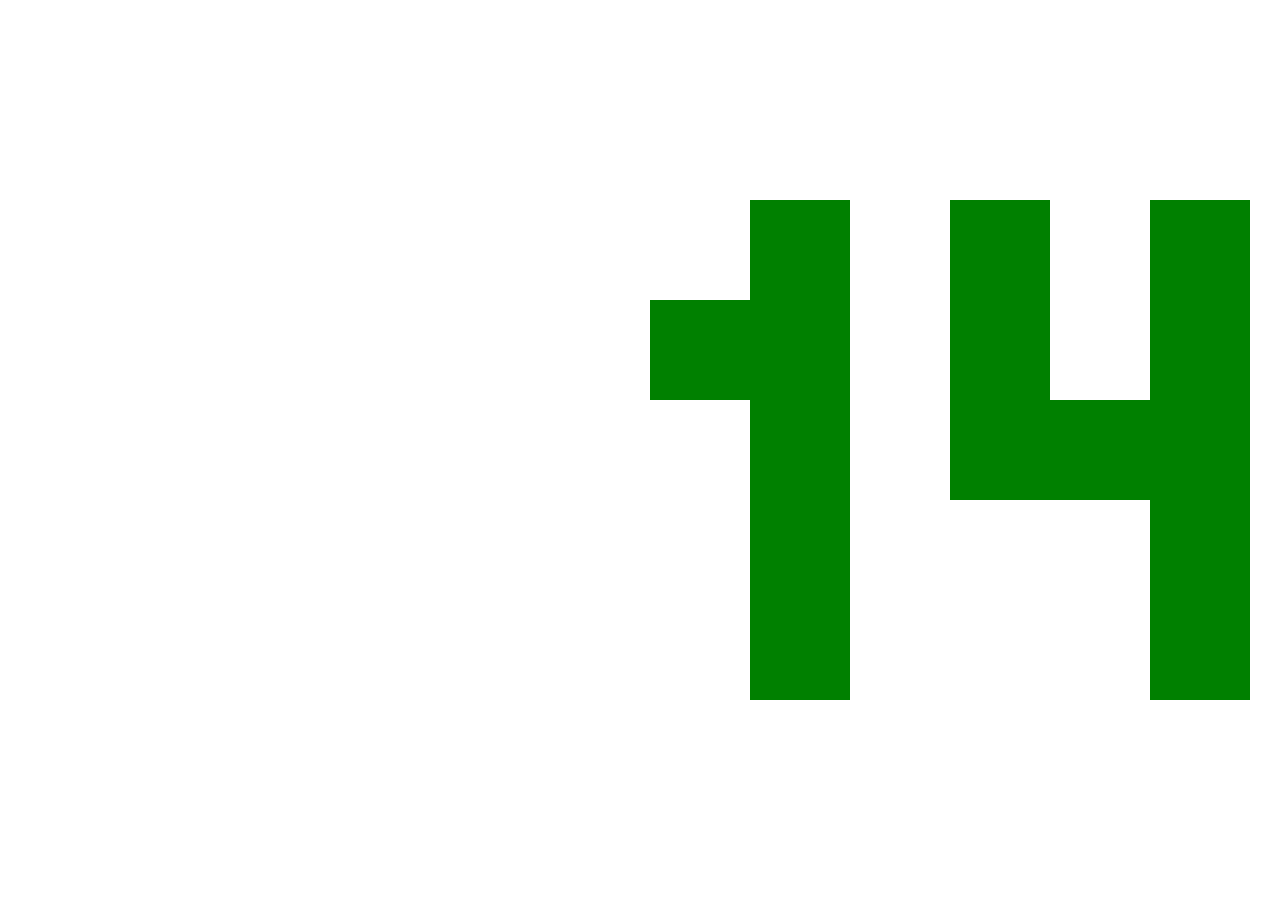
<file: lab2/index.html>
<!DOCTYPE html>
<html lang="en">
<head>
    <meta charset="UTF-8">
    <meta name="viewport" content="width=device-width, initial-scale=1.0">
    <title>Лаба 2</title>
    <link rel="stylesheet" href="static/styles/normalize.css">
    <link rel="stylesheet" href="static/styles/style2-1.css">
</head>
<body>
	<div class="bigb">
		<div class="brow">
			<div class="b2"></div>
			<div class="b2"></div>
			<div class="b1"></div>
			<div class="b2"></div>
			<div class="b1"></div>
			<div class="b2"></div>
			<div class="b1"></div>
		</div>
		<div class="brow">
			<div class="b2"></div>
			<div class="b1"></div>
			<div class="b1"></div>
			<div class="b2"></div>
			<div class="b1"></div>
			<div class="b2"></div>
			<div class="b1"></div>
		</div>
		<div class="brow">
			<div class="b2"></div>
			<div class="b2"></div>
			<div class="b1"></div>
			<div class="b2"></div>
			<div class="b1"></div>
			<div class="b1"></div>
			<div class="b1"></div>
		</div>
		<div class="brow">
			<div class="b2"></div>
			<div class="b2"></div>
			<div class="b1"></div>
			<div class="b2"></div>
			<div class="b2"></div>
			<div class="b2"></div>
			<div class="b1"></div>
		</div>
		<div class="brow">
			<div class="b2"></div>
			<div class="b2"></div>
			<div class="b1"></div>
			<div class="b2"></div>
			<div class="b2"></div>
			<div class="b2"></div>
			<div class="b1"></div>
		</div>
	</div>
</body>
</html>
</file>
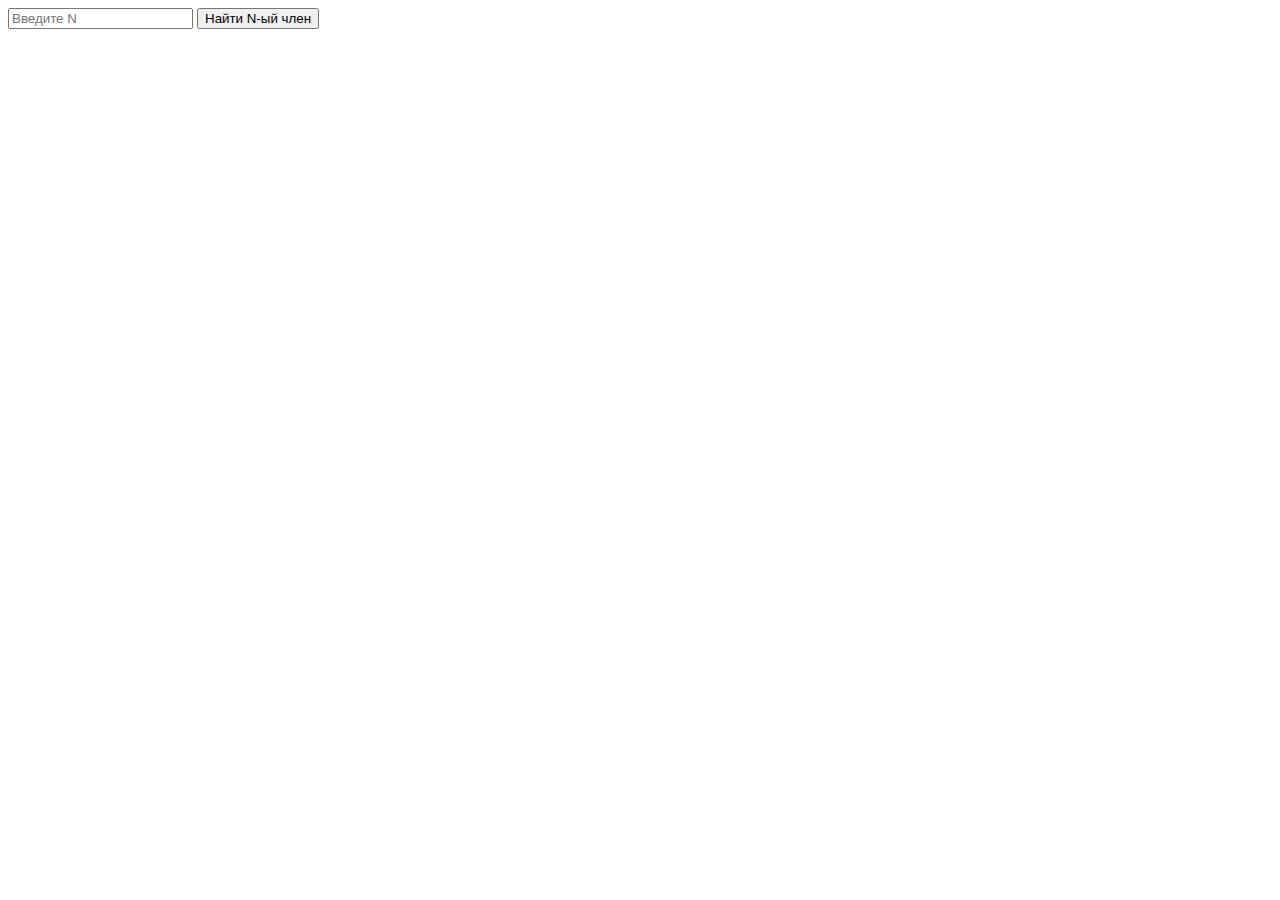
<file: lab5/lab5.1.html>
<!DOCTYPE html>
<html>
<head>
    <title>Фибоначчи</title>
</head>
<body>

    <input type="number" id="input" placeholder="Введите N">
    <button onclick="findFibonacci()">Найти N-ый член</button>
    <p id="result"></p>

    <script>
        function findFibonacci() {
            var n = document.getElementById('input').value;
            var a = 1;
            var b = 1;
            var c;

            if (n == 1 || n == 2) {
                document.getElementById('result').innerHTML = "N-ый член: 1";
            } else {
                for (var i = 3; i <= n; i++) {
                    c = a + b;
                    a = b;
                    b = c;
                }
                document.getElementById('result').innerHTML = "N-ый член: " + c;
            }
        }
    </script>

</body>
</html>
</file>
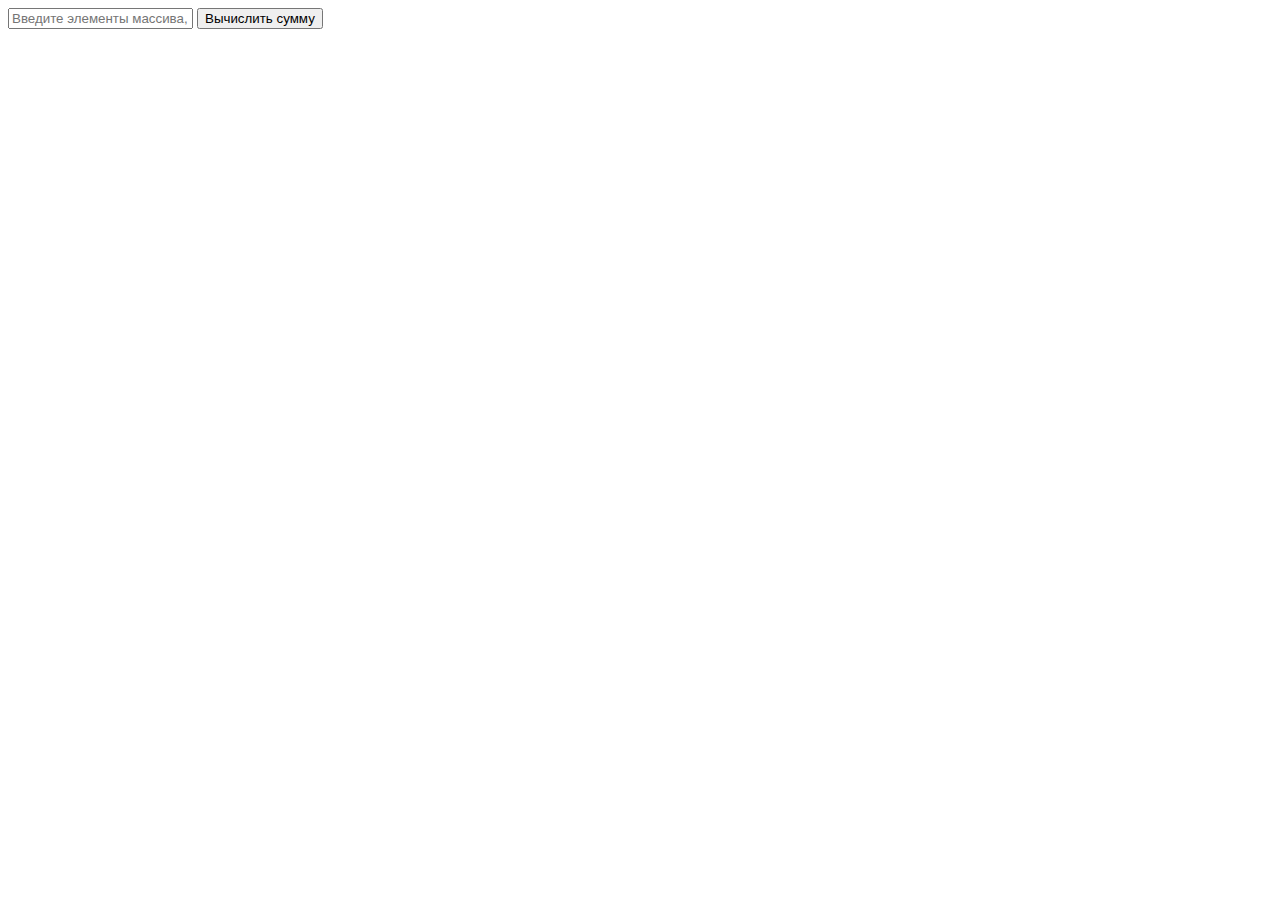
<file: lab5/lab5.2-3.html>
<!DOCTYPE html>
<html>
<head>
    <title>Сумма элементов массива</title>
</head>
<body>
    <input type="text" id="input" placeholder="Введите элементы массива, разделенные запятой">
    <button onclick="calculateSum()">Вычислить сумму</button>
    <p id="result"></p>
    <script>
        function calculateSum() {
            var input = document.getElementById('input').value;
            var array = input.split(',').map(Number);
            array = array.filter(function (element) {
                function hasEvenDigitsInIntegerPart(number) {
                    var integerValue = Math.abs(Math.trunc(number));
                    while (integerValue > 0) {
                        if ((integerValue % 10) % 2 === 1) {
                            return false;
                        }
                        integerValue = Math.floor(integerValue / 10);
                    }
                    return true;
                }
                return hasEvenDigitsInIntegerPart(element);
            });
            var firstIndex = -1;
            var lastIndex = -1;
            for (var i = 0; i < array.length; i++) {
                if (Math.abs(array[i] - Math.PI) <= 1e-5) {
                    if (firstIndex === -1) {
                        firstIndex = i;
                    }
                    lastIndex = i;
                }
            }
            var sum = 0;
            if (firstIndex !== -1 && lastIndex !== -1) {
                for (var j = firstIndex + 1; j < lastIndex; j++) {
                    sum += array[j];
                }
            } else {
                sum = "Нет элементов удовлетворяющих условию";
            }
            document.getElementById('result').innerHTML = "Сумма элементов массива: " + sum;
        }
    </script>
</body>
</html>
</file>
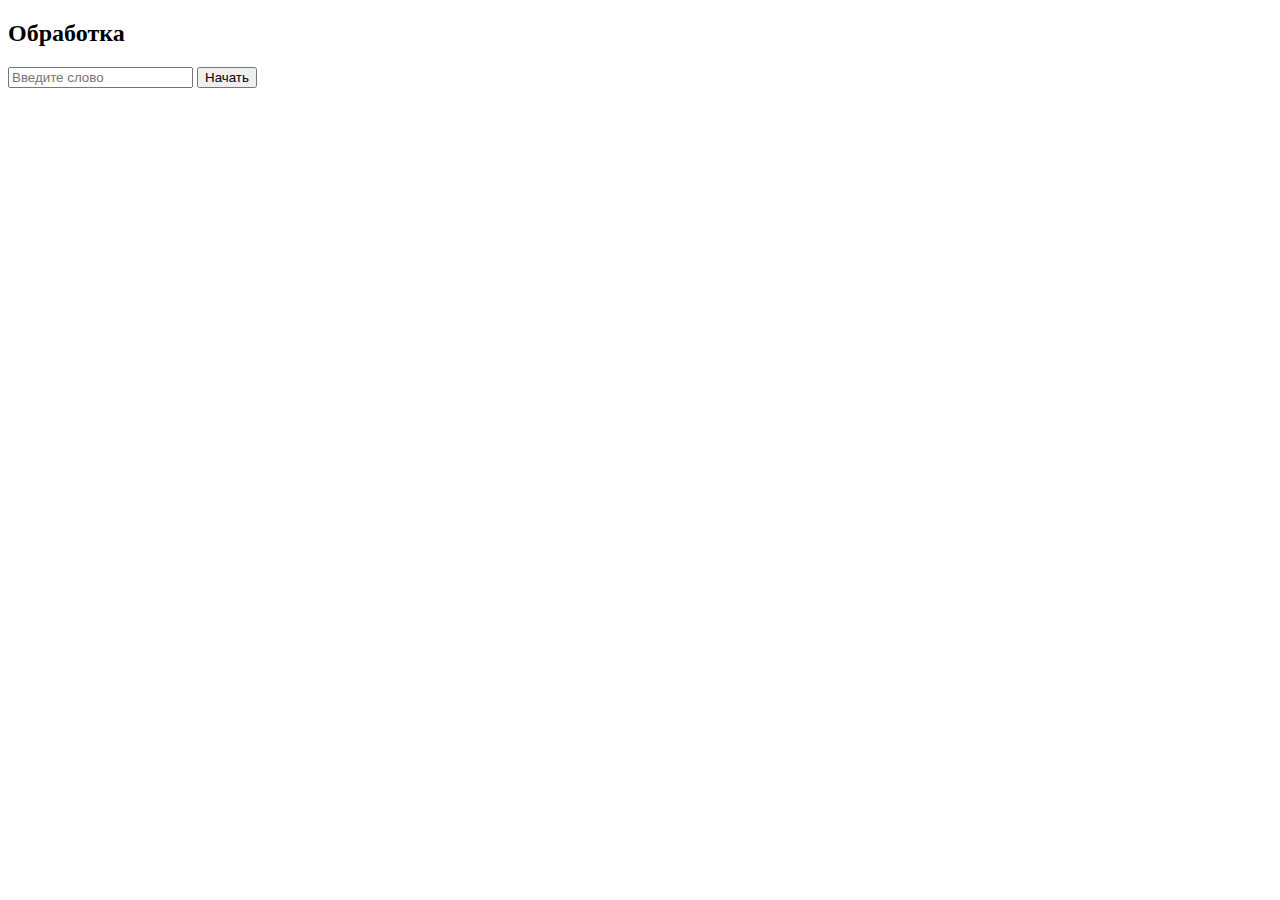
<file: lab5/lab5.4.html>
<!DOCTYPE html>
<head>
    <meta charset="UTF-8">
    <meta name="viewport" content="width=device-width, initial-scale=1.0">
    <title>Обработка</title>
</head>
<body>
    <h2>Обработка</h2>
    <input type="text" id="inputString" placeholder="Введите слово">
    <button onclick="processString()">Начать</button>
    <p id="output"></p>

    <script>
        function processString() {
            let inputString = document.getElementById('inputString').value;
            let processedString = '';

            for (let i = 0; i < inputString.length; i++) {
                if (i % 2 === 0) {
                    processedString += inputString[i].toUpperCase();
                } else {
                    processedString += inputString[i].toLowerCase();
                }
            }

            document.getElementById('output').innerHTML = processedString;
        }
    </script>
</body>
</html>
</file>
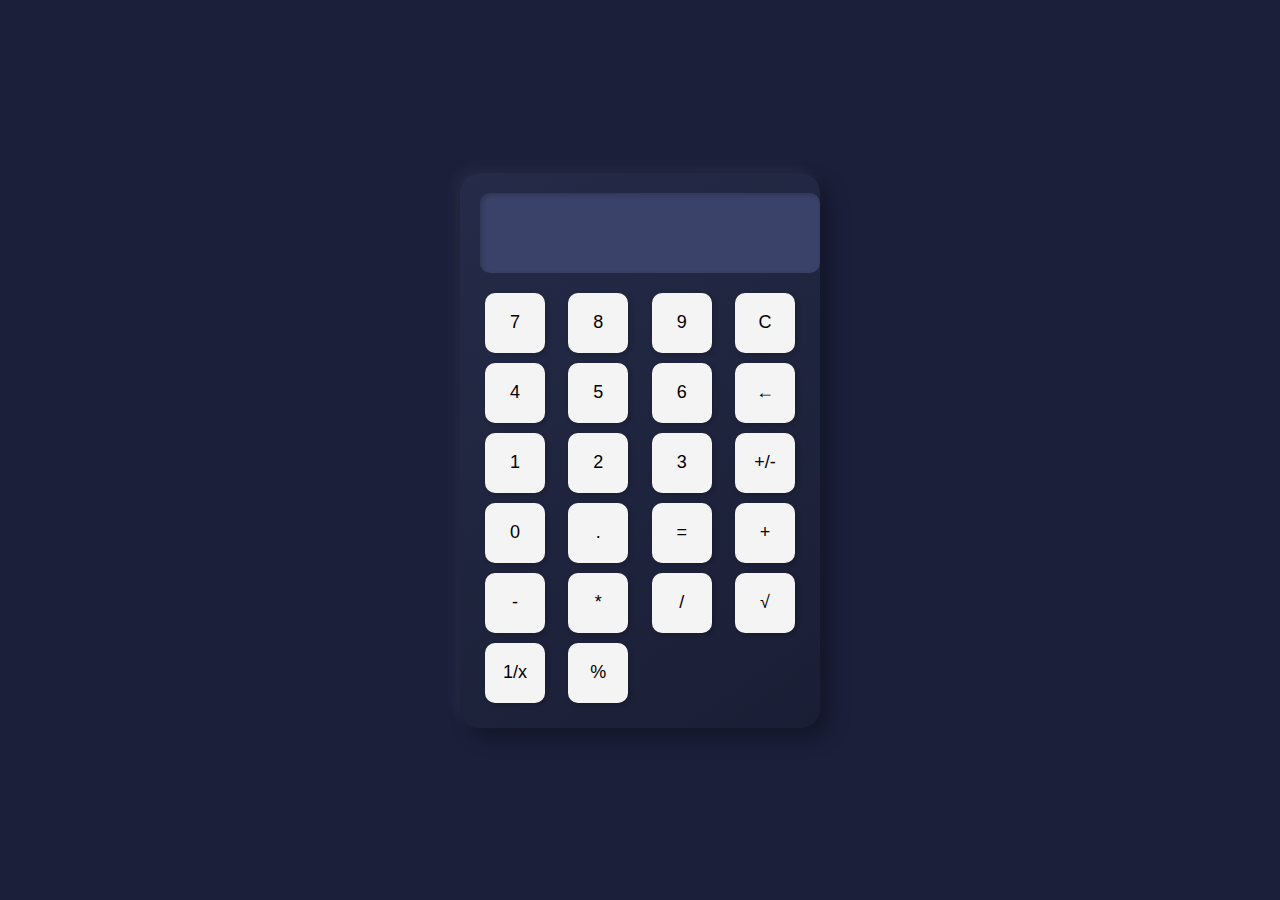
<file: lab7/lab7.html>
<!DOCTYPE html>
<html>
<head>
    <title>Калькулятор</title>
    <style>
        button {
            width: 60px;
            height: 60px;
            font-size: 18px;
            margin: 5px;
            border: none;
            border-radius: 10px;
            background-color: #f4f4f4;
            box-shadow: 2px 2px 5px rgba(0, 0, 0, 0.2);
            transition: background-color 0.3s, box-shadow 0.3s;
        }

        button:hover {
            background-color: #e0e0e0;
            box-shadow: 1px 1px 3px rgba(0, 0, 0, 0.2);
        }

        button:active {
            background-color: #d0d0d0;
            box-shadow: inset 2px 2px 5px rgba(0, 0, 0, 0.3);
        }

        body {
            display: flex;
            height: 100vh;
            align-items: center;
            justify-content: center;
            background-color: #1b1f3a;
            margin: 0;
        }

        .container {
            position: relative;
            width: 320px;
            padding: 20px;
            border-radius: 20px;
            background: linear-gradient(145deg, #252b48, #1a1e35);
            box-shadow: 10px 10px 20px rgba(0, 0, 0, 0.3), -5px -5px 15px rgba(255, 255, 255, 0.05);
        }

        input[type="text"] {
            width: 100%;
            height: 60px;
            font-size: 24px;
            text-align: right;
            margin-bottom: 15px;
            border: none;
            border-radius: 10px;
            box-shadow: inset 2px 2px 5px rgba(0, 0, 0, 0.2);
            padding: 10px;
            background-color: #2e3658;
            color: #ffffff;
        }

        input[type="text"]:disabled {
            background-color: #3a4269;
        }

        .row {
            display: flex;
            justify-content: space-between;
        }
    </style>
</head>
<body>
    <div class="container">
        <input type="text" id="display" disabled>
        <div class="row">
            <button onclick="appendToDisplay(7)">7</button>
            <button onclick="appendToDisplay(8)">8</button>
            <button onclick="appendToDisplay(9)">9</button>
            <button onclick="clearDisplay()">C</button>
        </div>
        <div class="row">
            <button onclick="appendToDisplay(4)">4</button>
            <button onclick="appendToDisplay(5)">5</button>
            <button onclick="appendToDisplay(6)">6</button>
            <button onclick="backspace()">←</button>
        </div>
        <div class="row">
            <button onclick="appendToDisplay(1)">1</button>
            <button onclick="appendToDisplay(2)">2</button>
            <button onclick="appendToDisplay(3)">3</button>
            <button onclick="changeSign()">+/-</button>
        </div>
        <div class="row">
            <button onclick="appendToDisplay(0)">0</button>
            <button onclick="appendToDisplay('.')">.</button>
            <button onclick="calculate()">=</button>
            <button onclick="operation('+')">+</button>
        </div>
        <div class="row">
            <button onclick="operation('-')">-</button>
            <button onclick="operation('*')">*</button>
            <button onclick="operation('/')">/</button>
            <button onclick="squareRoot()">√</button>
        </div>
        <div class="row">
            <button onclick="inverse()">1/x</button>
            <button onclick="percentage()">%</button>
            <button style="visibility: hidden;"></button>
            <button style="visibility: hidden;"></button>
        </div>
    </div>

    <script>
        var display = document.getElementById('display');
        var operand1 = '';
        var operand2 = '';
        var operator = '';
        var result = '';

        function appendToDisplay(value) {
            if (result !== '') {
                clearDisplay();
                result = '';
            }
            display.value += value;
        }

        function clearDisplay() {
            display.value = '';
        }

        function backspace() {
            display.value = display.value.slice(0, -1);
        }

        function changeSign() {
            if (display.value !== '') {
                display.value = parseFloat(display.value) * -1;
            }
        }

        function operation(op) {
            operand1 = display.value;
            operator = op;
            clearDisplay();
        }

        function calculate() {
            operand2 = display.value;
            if (operand1 !== '' && operand2 !== '') {
                try {
                    switch (operator) {
                        case '+':
                            result = parseFloat(operand1) + parseFloat(operand2);
                            break;
                        case '-':
                            result = parseFloat(operand1) - parseFloat(operand2);
                            break;
                        case '*':
                            result = parseFloat(operand1) * parseFloat(operand2);
                            break;
                        case '/':
                            if (parseFloat(operand2) === 0) {
                                throw new Error('Деление на ноль невозможно');
                            }
                            result = parseFloat(operand1) / parseFloat(operand2);
                            break;
                        default:
                            throw new Error('Неизвестная операция');
                    }
                    display.value = result;
                } catch (error) {
                    display.value = error.message;
                }
                operand1 = '';
                operand2 = '';
                operator = '';
            }
        }

        function inverse() {
            try {
                if (display.value === '' || parseFloat(display.value) === 0) {
                    throw new Error('Невозможно вычислить обратное значение');
                }
                display.value = 1 / parseFloat(display.value);
            } catch (error) {
                display.value = error.message;
            }
        }

        function squareRoot() {
            try {
                if (display.value === '' || parseFloat(display.value) < 0) {
                    throw new Error('Невозможно вычислить корень из отрицательного числа');
                }
                display.value = Math.sqrt(parseFloat(display.value));
            } catch (error) {
                display.value = error.message;
            }
        }

        function percentage() {
            if (display.value !== '') {
                display.value = parseFloat(display.value) / 100;
            }
        }
    </script>
</body>
</html>
</file>
<file: lab2/static/styles/style2-1.css>
.brow {
  display: flex;
  justify-content: center;
  align-items: center;
  background-color: white;
}

.bigb {
    display: flex;
    justify-content: center;
    align-items: center;
    height: 100vh;
    width: 200vh;
    flex-direction: column;
}
.b1 {
  height: 100px;
  width: 100px;
  background-color: green;
}

.b2 {
  height: 100px;
  width: 100px;
}
</file>
